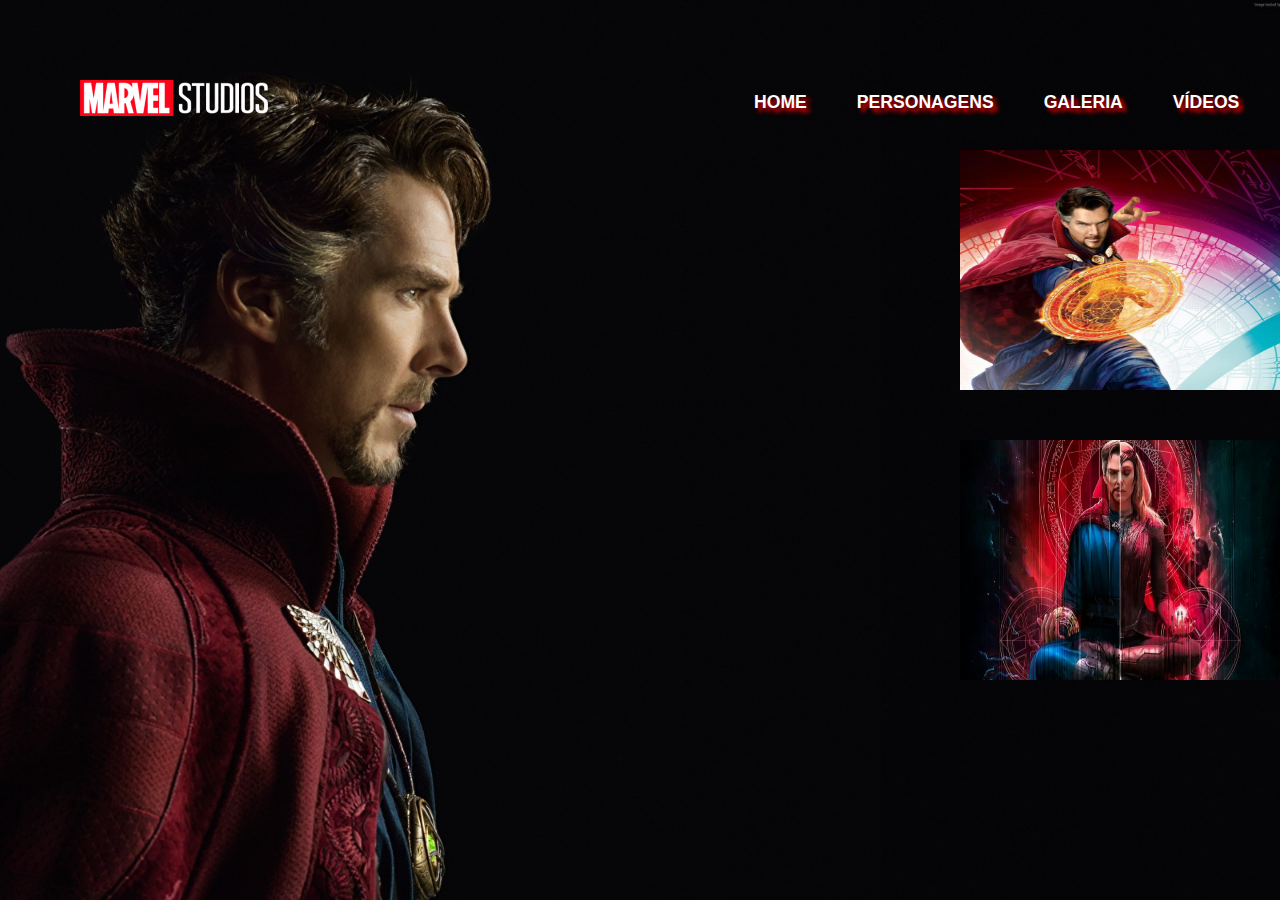
<file: pages/galeria.html>
<!DOCTYPE html>
<html lang="pt-BR">
<head>
    <meta charset="UTF-8">
    <meta name="viewport" content="width=device-width, initial-scale=1.0">
    <link rel="stylesheet" href="./galeria.css">
    <link rel="stylesheet" href="../css/menu-burger.css">
    <script src="../js/main.js"></script>
    <title>Galeria Doctor</title>
</head>
<body>
    <header>
        <a href="https://www.marvel.com/" class="logo">
            <img src="../Img/logo-marvel.png" alt="Logo da Marvel">
        </a>
        <nav>
            <a href="#" class="menu-burger-container">
                <i class="menu-burger"></i>
            </a>
            <ul class="links-container">
                <li>
                    <a href="../index.html">HOME</a>
                </li>
                <li>
                    <a href="../pages/personagens.html">PERSONAGENS</a>
                </li>
                <li>
                    <a href="../pages/galeria.html">GALERIA</a>
                </li>
                <li>
                    <a href="../pages/videos.html">VÍDEOS</a>
                </li>
            </ul>
        </nav>
    </header>

    <main>
        <div class="imagens">
            <div class="grupo1">
                <img src="../Img/img1.png" class="img1" alt="">
                <img src="../Img/img4.png" class="img2" alt="">
            </div>
            <div class="grupo2">
                <img src="../Img/img3.png" class="img3" alt="">
                <img src="../Img/img2.png" class="img4" alt="">
            </div>
        </div>
    </main>

    
</body>
</html>
</file>
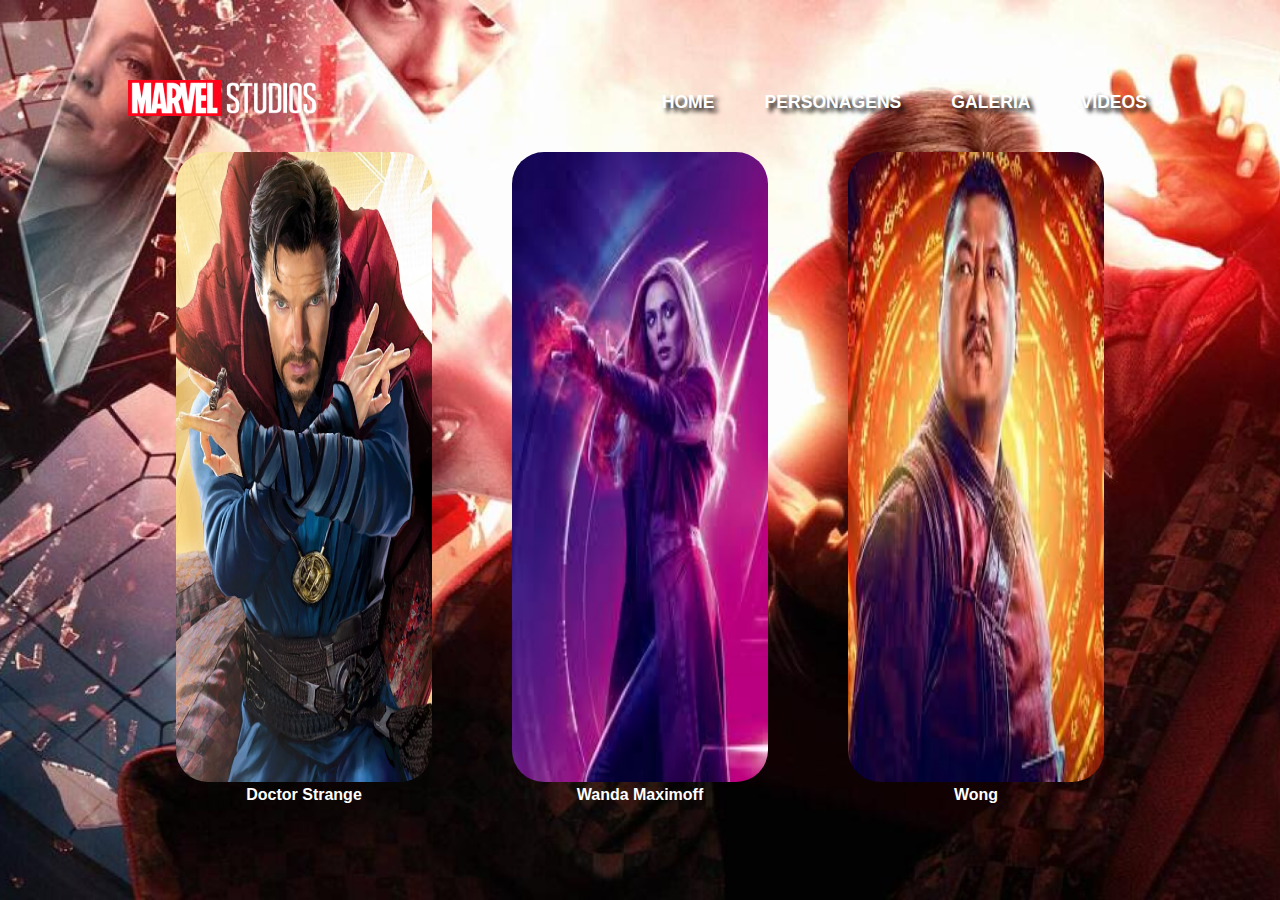
<file: pages/personagens.html>
<!DOCTYPE html>
<html lang="pt-BR">
<head>
    <meta charset="UTF-8">
    <meta name="viewport" content="width=device-width, initial-scale=1.0">
    <link rel="stylesheet" href="./personagens.css">
    <link rel="stylesheet" href="../css/menu-burger.css">
    <script src="../js/main.js" defer></script>
    <title>Personagens</title>
</head>
<body>
    <header>
        <a href="https://www.marvel.com/" class="logo">
            <img src="../Img/logo-marvel.png" alt="Logo da Marvel">
        </a>
        <nav>
            <a href="#" class="menu-burger-container">
                <i class="menu-burger"></i>
            </a>
            <ul class="links-container">
                <li>
                    <a href="../index.html">HOME</a>
                </li>
                <li>
                    <a href="../pages/personagens.html">PERSONAGENS</a>
                </li>
                <li>
                    <a href="../pages/galeria.html">GALERIA</a>
                </li>
                <li>
                    <a href="../pages/videos.html">VÍDEOS</a>
                </li>
            </ul>
        </nav>
    </header>

    <main>
        <div class="personagens">
            <div class="doctor">
                <img class="imgDoctor" src="../Img/doctor.png" alt="">
                <h3>Doctor Strange</h5>
            </div>

            <div class="wanda">
                <img class="imgWanda" src="../Img/wanda.png" alt="">
                <h3>Wanda Maximoff</h5>
            </div>

            <div>
                <img class="imgWong" src="../Img/wong.png" alt>
                <h3>Wong</h5>
            </div>
        </div>
    </main>
    
</body>
</html>
</file>
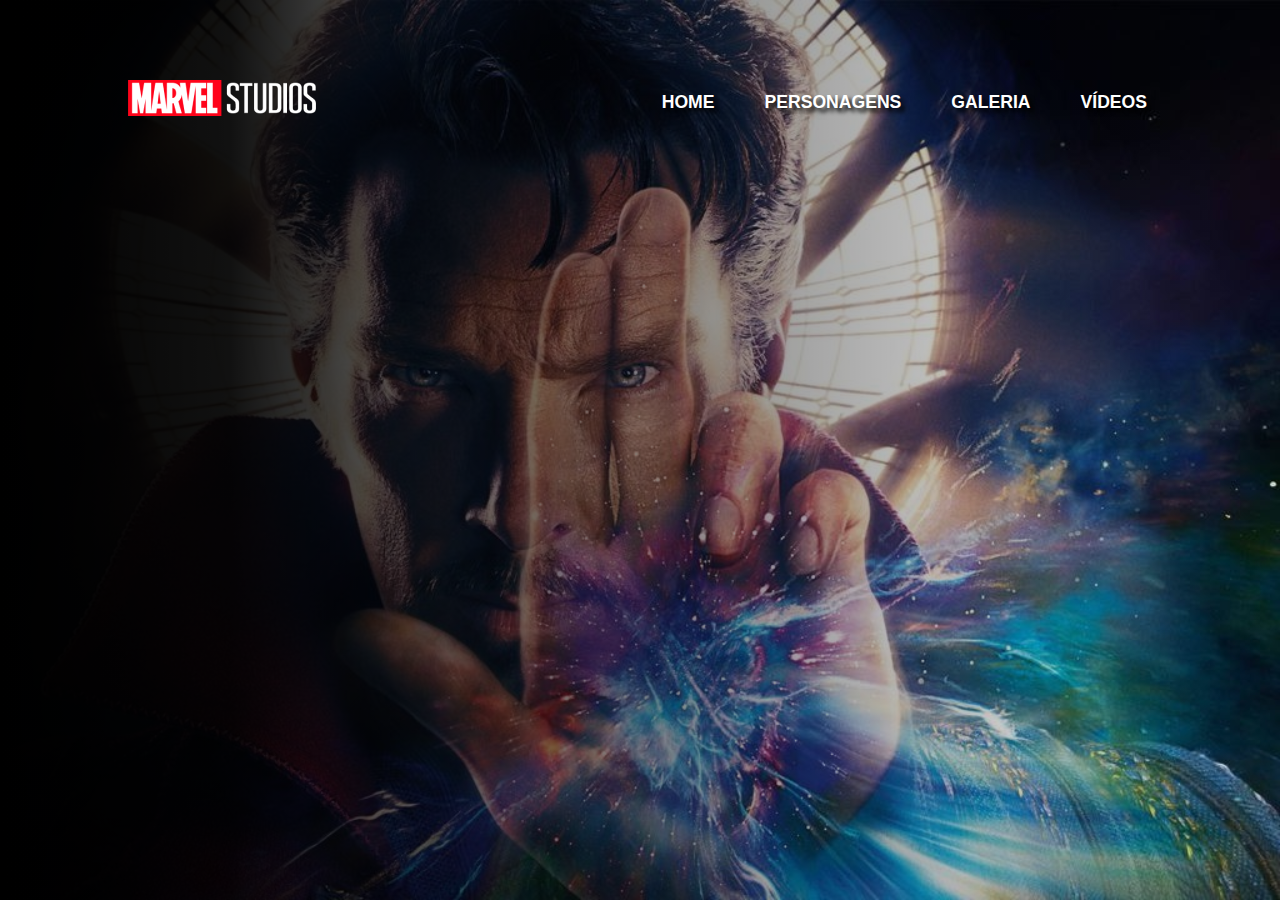
<file: pages/videos.html>
<!DOCTYPE html>
<html lang="pt-BR">
<head>
    <meta charset="UTF-8">
    <meta name="viewport" content="width=device-width, initial-scale=1.0">
    <link rel="stylesheet" href="./videos.css">
    <link rel="stylesheet" href="../css/menu-burger.css">
    <script src="../js/main.js"></script>
    <title>Vídeos</title>
</head>
<body>
    <header>
        <a href="https://www.marvel.com/" class="logo">
            <img src="../Img/logo-marvel.png" alt="Logo da Marvel">
        </a>
        <nav>
            <a href="#" class="menu-burger-container">
                <i class="menu-burger"></i>
            </a>
            <ul class="links-container">
                <li>
                    <a href="../index.html">HOME</a>
                </li>
                <li>
                    <a href="../pages/personagens.html">PERSONAGENS</a>
                </li>
                <li>
                    <a href="../pages/galeria.html">GALERIA</a>
                </li>
                <li>
                    <a href="../pages/videos.html">VÍDEOS</a>
                </li>
            </ul>
        </nav>
    </header>

    <main>
        <div class="imagens">
            <div class="teaser">
                <iframe width="560" height="315" src="https://www.youtube.com/embed/mOuTbZhHCnY" 
                title="YouTube video player" frameborder="0" allow="accelerometer; autoplay; 
                clipboard-write; encrypted-media; gyroscope; picture-in-picture" allowfullscreen class="img1"></iframe>
            </div>

            <div class="trailer2">
                <iframe width="560" height="315" src="https://www.youtube.com/embed/X23XCFgdh2M" 
                title="YouTube video player" frameborder="0" allow="accelerometer; autoplay; clipboard-write; 
                encrypted-media; gyroscope; picture-in-picture" allowfullscreen class="img2"></iframe>
            </div>
    </div>
    </main>
    <script src="../js/main.js"></script>
</body>
</html>
</file>
<file: pages/galeria.css>
*{
    margin: 0;
    padding: 0;
    box-sizing: border-box;
}

a{
    text-decoration: none; 
    color: #fff;
}

ul, ol{
    list-style: none;
}
html {
    height: 100vh;
    width: 100vw;
}

body{
    background: url(../Img/imagem-de-fundo.png);
    width: 100vw;
    max-width: 100px;
    height: 100vh;
    left: 0px;
    top: 0px;
    background-size: cover;
    background-repeat: no-repeat;
    display: flex;
    flex-direction: column;
}

header{
    /*background-color: aqua;*/
    height: 120px;
    display: flex;
    justify-content: space-between;
    align-items: flex-end;
}
.links-container{
    height: 36px;
    /*background-color: grey;*/
    display: flex;
    align-items: center;
    gap: 40px;
    font-family: 'Roboto', sans-serif;
    font-weight: bold;
    font-size: 1.1rem;
    margin-left: 30rem;
}
.links-container a{
    text-shadow: 4px 4px 4px red;
    padding: 8px 5px;
    transition: all 1s;
}
.links-container a:hover{
    /*color: lightslategrey;*/
    color: var(--accent-color);
}

.logo{
    margin-left: 5rem;
}

.imagens{
    display: flex;
    position: relative;
    justify-content: flex-end;
    margin-left: 60rem;
    gap: 20px;
    justify-content: space-evenly;
}

.grupo1{
    display: flex;
    flex-direction: column;
    gap: 50px;
    align-items: center;
    margin-top: 30px;
}

.grupo2{
    display: flex;
    flex-direction: column;
    gap: 50px;
    align-items: center;
    margin-top: 30px;
}

.img1{
    height: 15rem;
    width: 20rem;
}

.img2{
    height: 15rem;
    width: 20rem;
}

.img3{
    height: 15rem;
    width: 20rem;
}

.img4{
    height: 15rem;
    width: 20rem;
}

@media (max-width: 768px){
    body, html{
        position: relative;
        overflow-x: hidden;
    }

    header{
        height: 70px;
    }
    .links-container{
        background-color: #000;
        position: absolute;
        right: 0;
        left: 0;
        top: 0;
        bottom: 0;
        flex-direction: column;
        justify-content: center;
        height: 100%;
        font-size: 2.5rem;
        font-weight: 300;
        gap: 65px;
        transition: all 1s;
        transform: translate(100%);
        transition: all 1s;

    }
    .menu-burger-container.show ~ .links-container{
        transform: translate(0);
    }
}
</file>
<file: css/menu-burger.css>
.menu-burger-container{
    display: none;
    height: 36px;
    width: 36px;
    /*background-color: aqua;*/
    align-items: center;
}

.menu-burger,
.menu-burger::before,
.menu-burger::after{
    content: "";
    position: absolute;
    display: block;
    height: 4px;
    width: 36px;
    background-color: #ffffff;
    transition: all .5s;
}

.menu-burger::before{
    transform: translateY(-12px);
}

.menu-burger::after{
    transform: translateY(12px);
}

.menu-burger-container.show .menu-burger{
    background-color: transparent;
}

.menu-burger-container.show .menu-burger::before{
    transform: rotate(45deg);
}

.menu-burger-container.show .menu-burger::after{
    transform: rotate(-45deg);
}

@media (max-width: 768px){
    .menu-burger-container{
        display: flex;
        position: relative;
        z-index: 1;
    }
}
</file>
<file: pages/personagens.css>
*{
    margin: 0;
    padding: 0;
    box-sizing: border-box;
}

a{
    text-decoration: none; 
    color: #fff;
}

ul, ol{
    list-style: none;
}

:root{
    --accent-color: #FF031A
}

body{
    height: 100vh;
    width: 100vw;
    background: url(../Img/background.png);
    background-blend-mode: darken;
    background-repeat: no-repeat;
    background-size: cover;
    background-position: right;
    display: flex;
    flex-direction: column;
    padding: 0 128px;
}

header{
    height: 120px;
    display: flex;
    justify-content: space-between;
    align-items: flex-end;
}

.links-container{
    height: 36px;
    display: flex;
    align-items: center;
    gap: 40px;
    font-family: 'Roboto', sans-serif;
    font-weight: bold;
    font-size: 1.1rem;
}
.links-container a{
    text-shadow: 4px 4px 4px #000;
    padding: 8px 5px;
    transition: all 1s;
}
.links-container a:hover{
    color: var(--accent-color);
}

main{
    font-family: 'Mulish', sans-serif;
}

.personagens{
    display: flex;
    justify-content: center;
    align-items: center;
    gap: 5rem;
    margin-top: 2rem;
    text-align: center;
}

.imgDoctor,
.imgWanda,
.imgWong {
    width: 20vw;
    height: 70vh;
    border-radius: 2rem;
}

h3{
    color: #fff;
    font-size: 1em;
}

@media (max-width: 768px){
    body, html{
        position: relative;
        overflow-x: hidden;
    }
    
    header{
        height: 70px;
    }
    .links-container{
        background-color: #000;
        position: absolute;
        right: 0;
        left: 0;
        top: 0;
        bottom: 0;
        flex-direction: column;
        justify-content: center;
        height: 100%;
        font-size: 2.5rem;
        font-weight: 300;
        gap: 65px;
        transition: all 1s;
        transform: translate(100%);
        transition: all 1s;

    }
    .menu-burger-container.show ~ .links-container{
        transform: translate(0);
    }
    .personagens{
        gap: 20px;
    }
    .imgDoctor,
    .imgWanda,
    .imgWong {
        width: 24vw;
        height: 70vh;
        border-radius: 50%;
    }
}
</file>
<file: pages/videos.css>
*{
    margin: 0;
    padding: 0;
    box-sizing: border-box;
}

a{
    text-decoration: none; 
    color: #fff;
}

ul, ol{
    list-style: none;
}

header{
    /*background-color: aqua;*/
    height: 120px;
    display: flex;
    justify-content: space-between;
    align-items: flex-end;
}

.links-container{
    height: 36px;
    /*background-color: grey;*/
    display: flex;
    align-items: center;
    gap: 40px;
    font-family: 'Roboto', sans-serif;
    font-weight: bold;
    font-size: 1.1rem;
}
.links-container a{
    text-shadow: 4px 4px 4px #000;
    padding: 8px 5px;
    transition: all 1s;
}
.links-container a:hover{
    color: red;
}

html{
    width: 100%;
    height: 100%;
}

body{
    height: 100vh;
    background:linear-gradient(90deg, #000, #000E 18%, #000A 30%, #0000),
                url(../Img/teaser.png);
    background-blend-mode: darken;
    background-repeat: no-repeat;
    background-size: cover;
    background-position: right;
    display: flex;
    flex-direction: column;
    padding: 0 128px;
    position: relative;
}

.imagens{
    display: flex;
    gap: 50px;
    justify-content: center;
    margin-top: 15%;
}

@media (max-width: 768px){
    body, html{
        position: relative;
        overflow-x: hidden;
    }

    header{
        height: 70px;
        width: 100px;
        justify-content: center;
        align-items: flex-end;
    }  

    .links-container{
        background-color: #000;
        position: absolute;
        right: 0;
        left: 0;
        top: 0;
        bottom: 0;
        flex-direction: column;
        justify-content: center;
        height: 100%;
        font-size: 2.5rem;
        font-weight: 300;
        gap: 65px;
        transition: all 1s;
        transform: translate(100%);
        transition: all 1s;

    }
    .menu-burger-container.show ~ .links-container{
        transform: translate(0);
    }

    .imagens{
        justify-content: center;
        align-items: center;
        flex-direction: column;
    }

    .img1,
    .img2 {
        height: 40vh;
        width: 80vw;
    }
}
</file>
